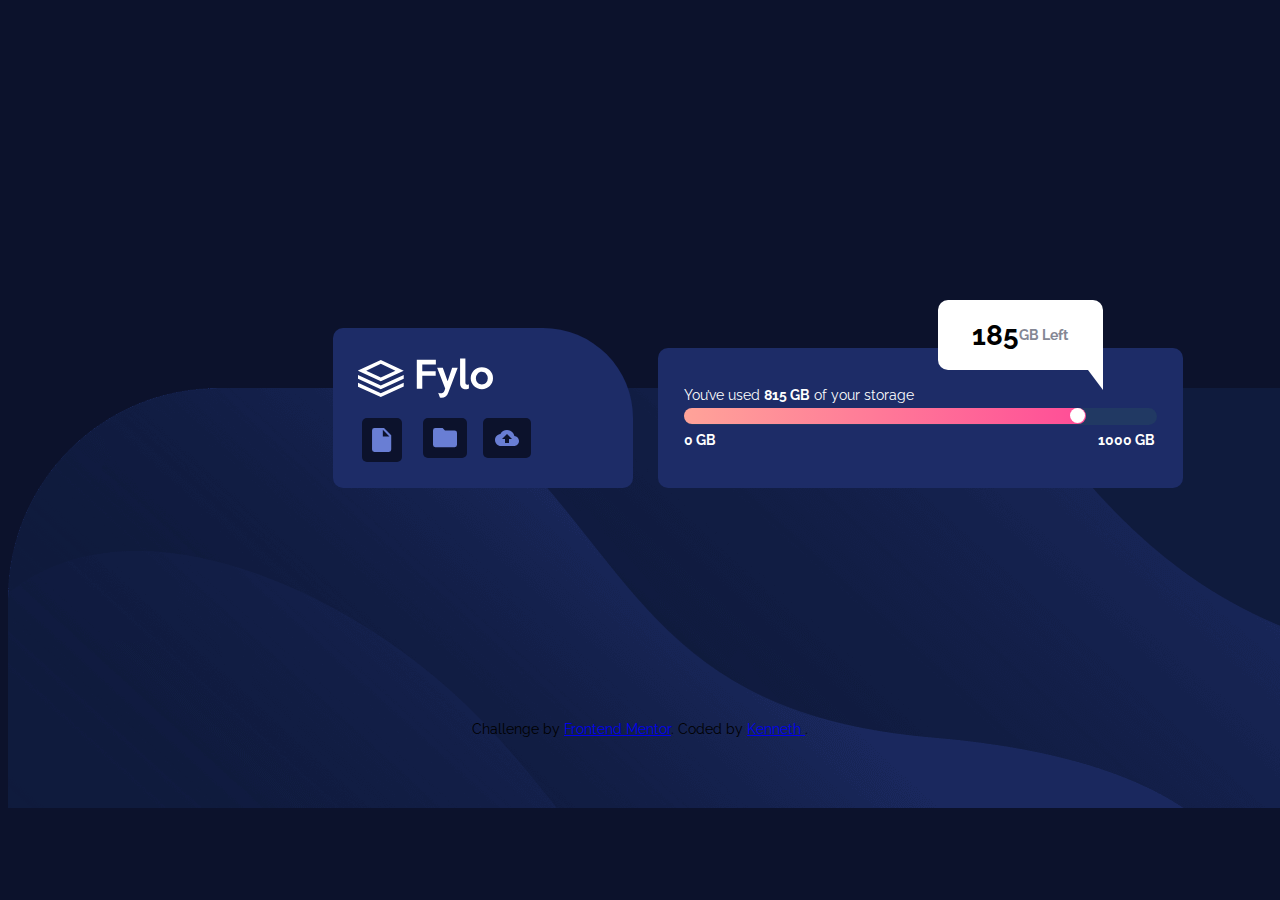
<file: index.html>
<!DOCTYPE html>
<html lang="en">
<head>
  <meta charset="UTF-8">
  <meta name="viewport" content="width=device-width, initial-scale=1.0"> <!-- displays site properly based on user's device -->

  <link rel="icon" type="image/png" sizes="32x32" href="images/favicon-32x32.png">

  <title>Frontend Mentor | Fylo data storage component</title>
  <link rel="stylesheet" href="styles.css">
  <link href="https://fonts.googleapis.com/css2?family=Raleway:wght@400;700&display=swap" rel="stylesheet">

</head>
<body>

  <div class="background-img">
    <div class="flyo">
    <img class="logo" src="images/logo.svg" alt="flyo-logo">
    <img class="doc"src="images/document.svg" alt="flyo-doc">
    <img class="folder"src="images/folder.svg" alt="flyo-folder">
    <img class="upload"src="images/upload.svg" alt="flyo-upload">
    </div>
    <div class="rectangle">
      <div class="call">
      <h1>185</h1> <p style="color:hsl(229, 7%, 55%);"><strong> GB Left</strong></p>
<div class="call-out">

</div>
      </div>
      <p id="usage"> You’ve used <strong>815 GB</strong> of your storage</p>
      <div class="slider">
        <div class="slider-progress">
        <div class="slider-ball">

        </div>
        </div>
        <div class="range">
          <p><strong>0 GB</strong></p>
          <p><strong>1000 GB</strong></p>
        </div>
      </div>


    <div class="balance">

    </div>
    </div>
    <img src="images/background.png" alt="desktop-background">
  </div>
  <div class="attribution">
    Challenge by <a href="https://www.frontendmentor.io?ref=challenge" target="_blank">Frontend Mentor</a>.
    Coded by <a href="https://github.com/Kenmw">Kenneth </a>.
  </div>
</body>
</html>
</file>
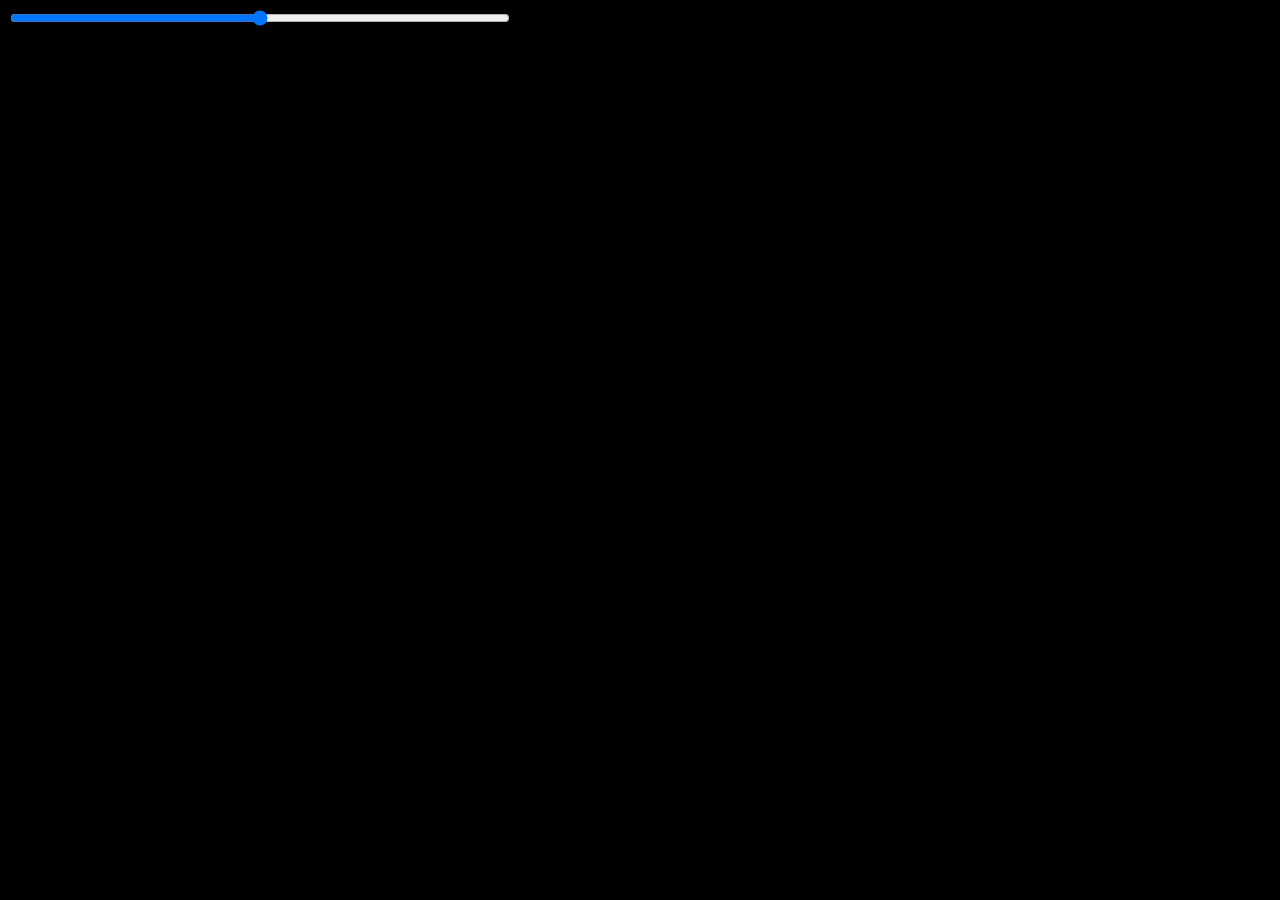
<file: range.html>
<!DOCTYPE html>
<html lang="en" dir="ltr">
  <head>
    <meta charset="utf-8">
    <title></title>
    <style>
      body{
        background-color:#000
      }
      input{
        background-color:red;
        width:500px;
        background:tomato;
      }
    </style>

  </head>
  <body>
    <input type="range" name="" value="">
  </body>
</html>
</file>
<file: styles.css>
body {
  background-color: hsl(229, 57%, 11%);
  font-size: 14px;
  font-family: 'Raleway', sans-serif;
  text-align: center;
}

p {
  /* padding:30px; */
  padding-right: 2px;
  color: white;
  font-size: 14px;
}

.attribution {
  position: relative;
  bottom: 10px;
  text-decoration:none;
}

.balance {
  color:  hsl(229, 57%, 11%);
  height: 100px;
  width: 100px;
  border-radius: 5px;
  position: relative;
}

.background-img {
  background-size: contain;
  position: relative;
  height: 100%;
  width: 100%;
  text-align: center;
  top: 80px;
}

.call {
  position: absolute;
  width: 165px;
  left: 280px;
  bottom: 118px;
  border-radius: 10px 10px 0;
  height: 70px;
  background-color: white;
  justify-content: center;
  align-items: center;
  display: flex;
}

.call>p {
  color: black;
}

.call-out {
  border-bottom: 40px solid transparent;
  border-right: 30px solid white;
  content: " ";
  margin-left: 135px;
  margin-top: 70px;
  position: absolute;
}

.doc {
  padding: 10px;
  border-radius: 5px;
  background-color: hsl(229, 57%, 11%);
  background-size: 15px;
  border: 10px;
  position: absolute;
  left: 29px;
  top: 90px;
}

.folder {
  padding: 10px;
  border-radius: 5px;
  background-color: hsl(229, 57%, 11%);
  background-size: 15px;
  position: absolute;
  left: 90px;
  top: 90px;
}

.upload {
  padding: 12px;
  border-radius: 5px;
  background-color: hsl(229, 57%, 11%);
  background-size: 15px;
  position: absolute;
  left: 150px;
  top: 90px;
}

.flyo {
  background-color: hsl(228, 56%, 26%);
  ;
  width: 300px;
  height: 160px;
  position: relative;
  top: 240px;
  left: 325px;
  border-radius: 10px 90px 10px 10px;
}

.logo {
  position: absolute;
  left: 25px;
  top: 30px;
}

.rectangle {
  background-color: hsl(228, 56%, 26%);
  width: 525px;
  height: 140px;
  position: relative;
  top: 100px;
  left: 650px;
  border-radius: 10px;
}

.range {
  width: 100%;
  justify-content: space-between;
  display: flex;
  position: absolute;
  top: 10px;
  /* left:35px; */
}

/* .range>p{
  padding-right:10px;
} */
.slider {
  background-color: hsl(218, 50%, 26%);
  ;
  height: 12%;
  width: 90%;
  position: absolute;
  justify-content: center;
  left: 5%;
  top: 60px;
  border-radius: 10px;
}

.slider-progress {
  position: absolute;
  width: 85%;
  height: 95%;
  background: linear-gradient(to right, hsl(6, 100%, 80%), hsl(335, 100%, 65%));
  border-radius: 10px;
}

.slider-ball {
  background-color: white;
  border-radius: 100%;
  width: 15px;
  height: 15px;
  position: absolute;
  left: 96%;
}

#usage {
  padding-top: 25px;
  left: 5%;
  position: absolute;
}
</file>
